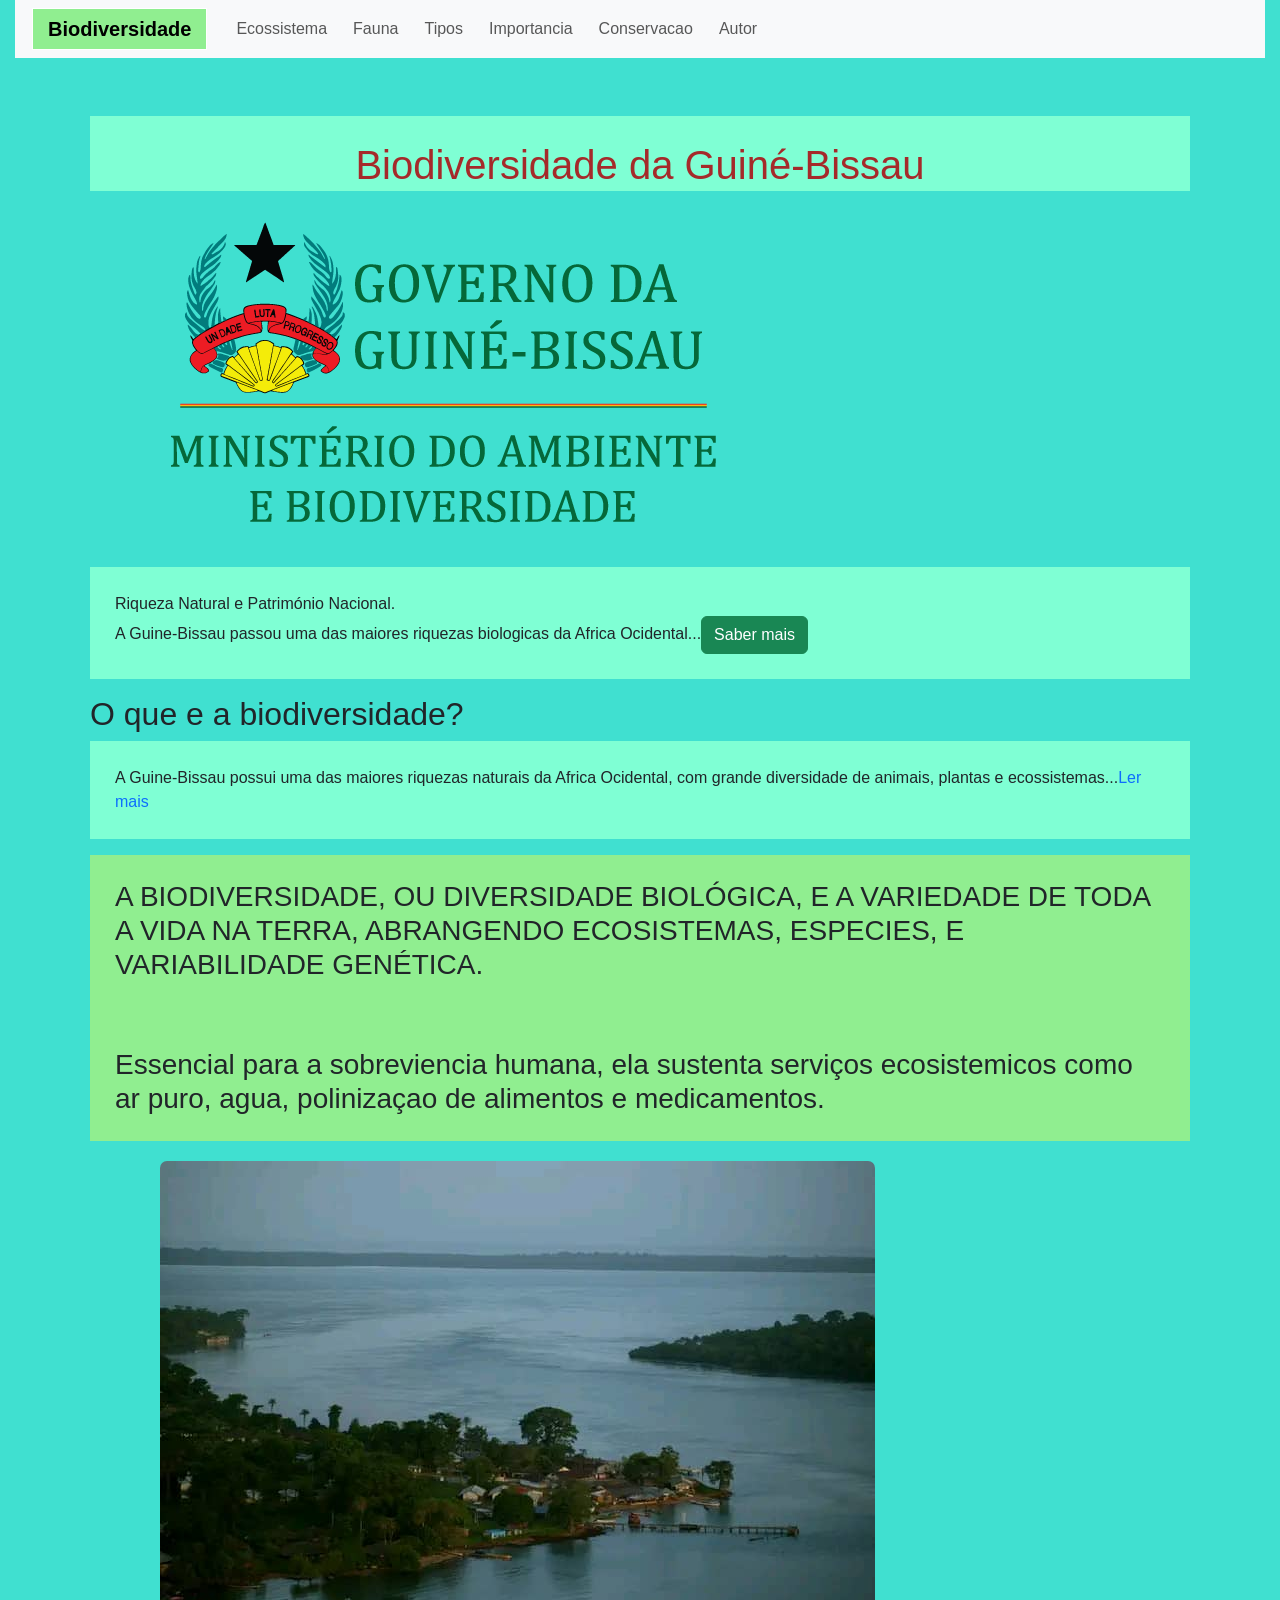
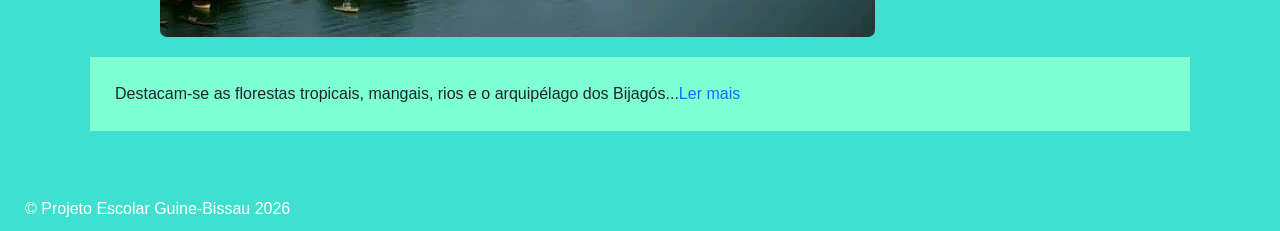
<file: index.html>
<!DOCTYPE html>
<html lang="pt">
<head>
<meta charset="UTF-8">
<meta name="viewport" content="width=device-width, initial-scale=1">
<title>Biodiversidade da Guiné-Bissau</title>
<link href="https://cdn.jsdelivr.net/npm/bootstrap@5.3.2/dist/css/bootstrap.min.css" rel="stylesheet">
<link rel="stylesheet" href="bootstrap-5.3.3-dist/css/bootstrap-utilities.min.css">
<link rel="stylesheet" href="bootstrap-5.3.3-dist/js/bootstrap.bundle.min.js">
<link rel="stylesheet" type="text/css" href="CSS/indes.css">
</head>
<body class="bd">
<nav class="navbar navbar-expand-lg navbar-light bg-light">
  <div class="container-fluid">
    <a class="navbar-brand" href="index.html">Biodiversidade</a>
    <button class="navbar-toggler" type="button" data-bs-toggle="collapse" data-bs-target="#mainNavbar" aria-controls="mainNavbar" aria-expanded="false" aria-label="Toggle navigation">
      <span class="navbar-toggler-icon"></span>
    </button>
    <div class="collapse navbar-collapse" id="mainNavbar">
      <ul class="navbar-nav me-auto mb-2 mb-lg-0">
        <li class="nav-item"><a class="nav-link" href="ecossistema.html">Ecossistema</a></li>
        <li class="nav-item"><a class="nav-link" href="fauna.html">Fauna</a></li>
        <li class="nav-item"><a class="nav-link" href="tipos.html">Tipos</a></li>
        <li class="nav-item"><a class="nav-link" href="importancia.html">Importancia</a></li>
        <li class="nav-item"><a class="nav-link" href="conservacao.html">Conservacao</a></li>
        <li class="nav-item"><a class="nav-link" href="Autor.html">Autor</a></li>
      </ul>
    </div>
  </div>
</nav>

<div class="container mt-5">
    <h1 class="text-center">Biodiversidade da Guiné-Bissau</h1>
    <img src="IMG/logo-square1.png" class="img-fluid" alt="Logo">
     <p>Riqueza Natural e Património Nacional. <br>A Guine-Bissau passou uma das maiores riquezas biologicas 
    da Africa Ocidental...<a href="https://pt.wikipedia.org/wiki/Guine-Bissau" target="_blank" class="btn btn-success">Saber mais</a> </p>

<div>
<main>    
<h2>O que e a biodiversidade?</h2>
<p>
A Guine-Bissau possui uma das maiores riquezas naturais da Africa Ocidental,
com grande diversidade de animais, plantas e ecossistemas...<a href="http://www.ecosistemas.com">Ler mais</a>
</p>
 <h3>A BIODIVERSIDADE, OU DIVERSIDADE BIOLÓGICA, E A VARIEDADE DE TODA A VIDA NA TERRA, ABRANGENDO ECOSISTEMAS, ESPECIES, E VARIABILIDADE GENÉTICA. <br> <br><br>Essencial para a sobreviencia humana, ela sustenta serviços ecosistemicos como ar puro, agua, polinizaçao de alimentos e medicamentos.</h3> 

<img src="IMG/imagem30.jpg" alt="Ilhas Bijagós" class="img-fluid centro">
<p>
Destacam-se as florestas tropicais, mangais, rios e o arquipélago dos Bijagós...<a href="http://www.IBAP/Guiné-Bissau.com">Ler mais</a>
</p>
</main>
</div>
</div>
    <footer>
        &copy; Projeto Escolar Guine-Bissau 2026
    </footer>
<script src="https://cdn.jsdelivr.net/npm/bootstrap@5.3.2/dist/js/bootstrap.bundle.min.js"></script>
</body>
</html>
</file>
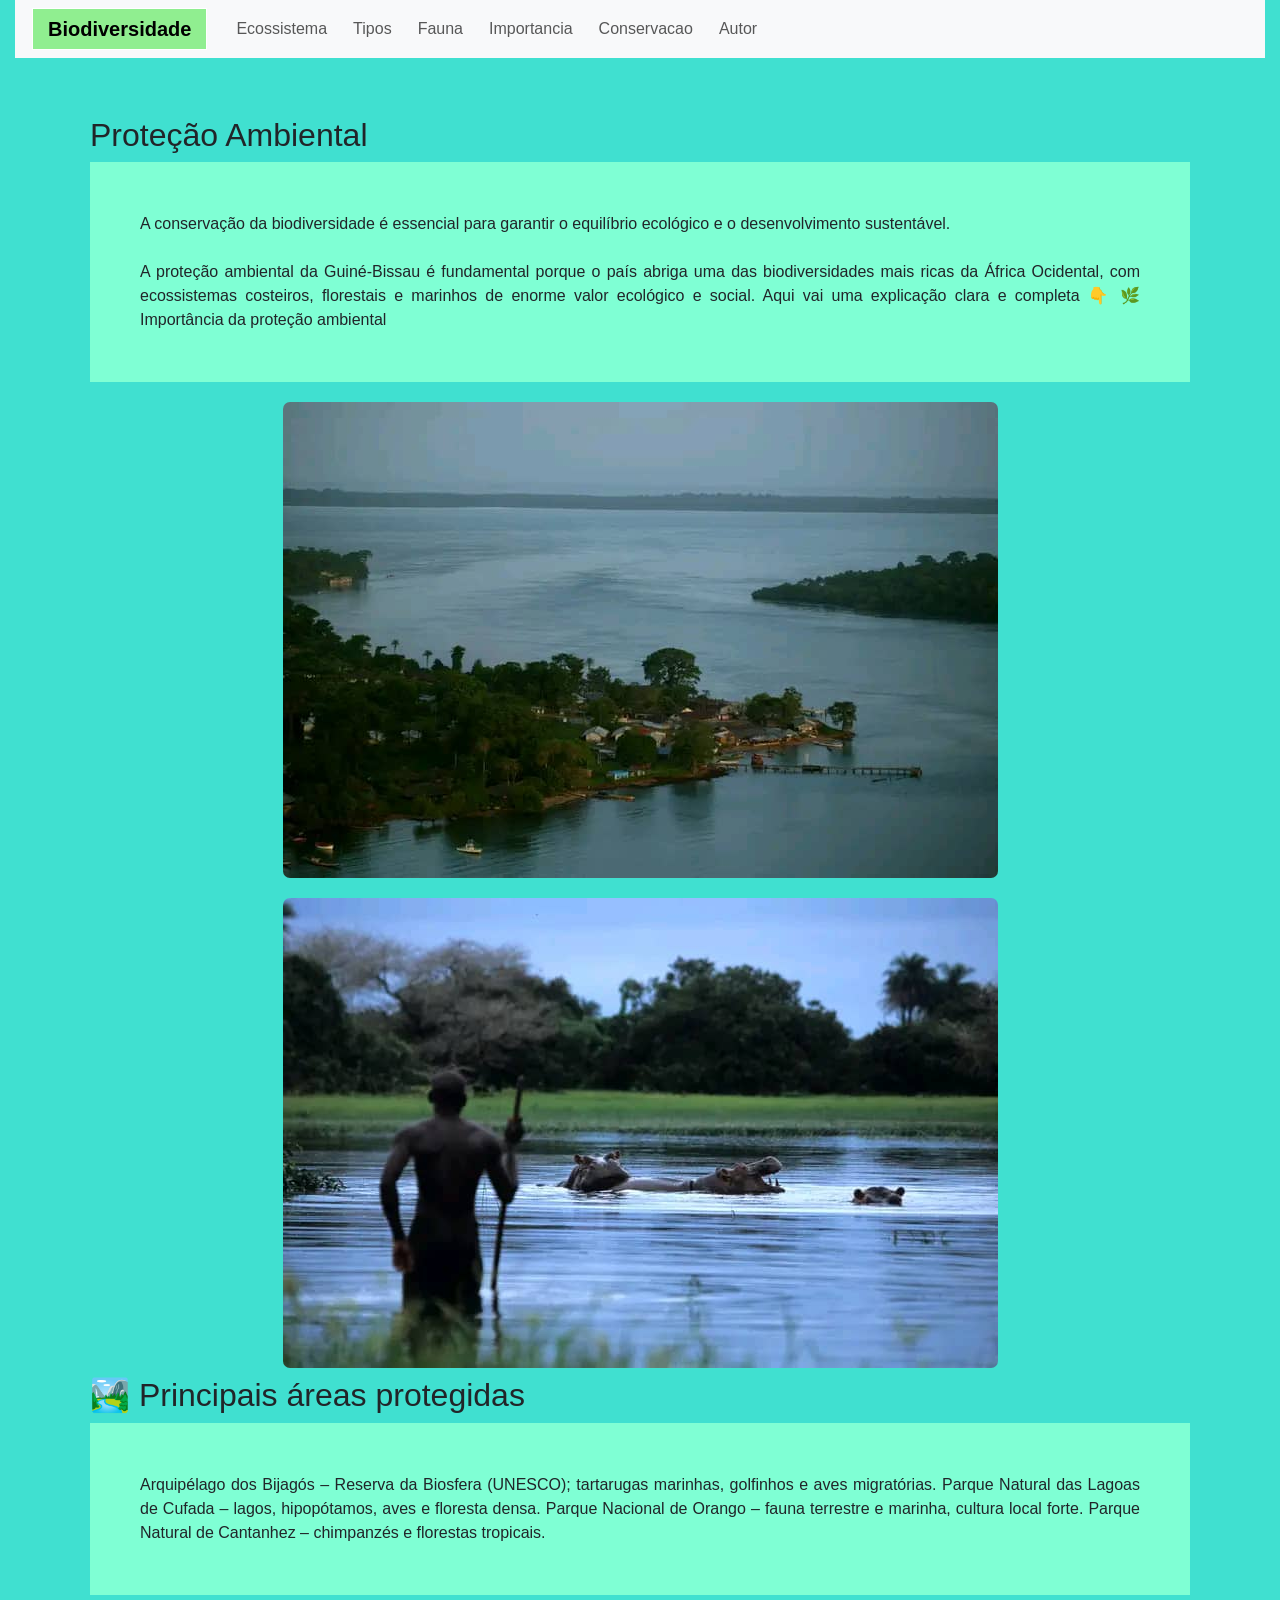
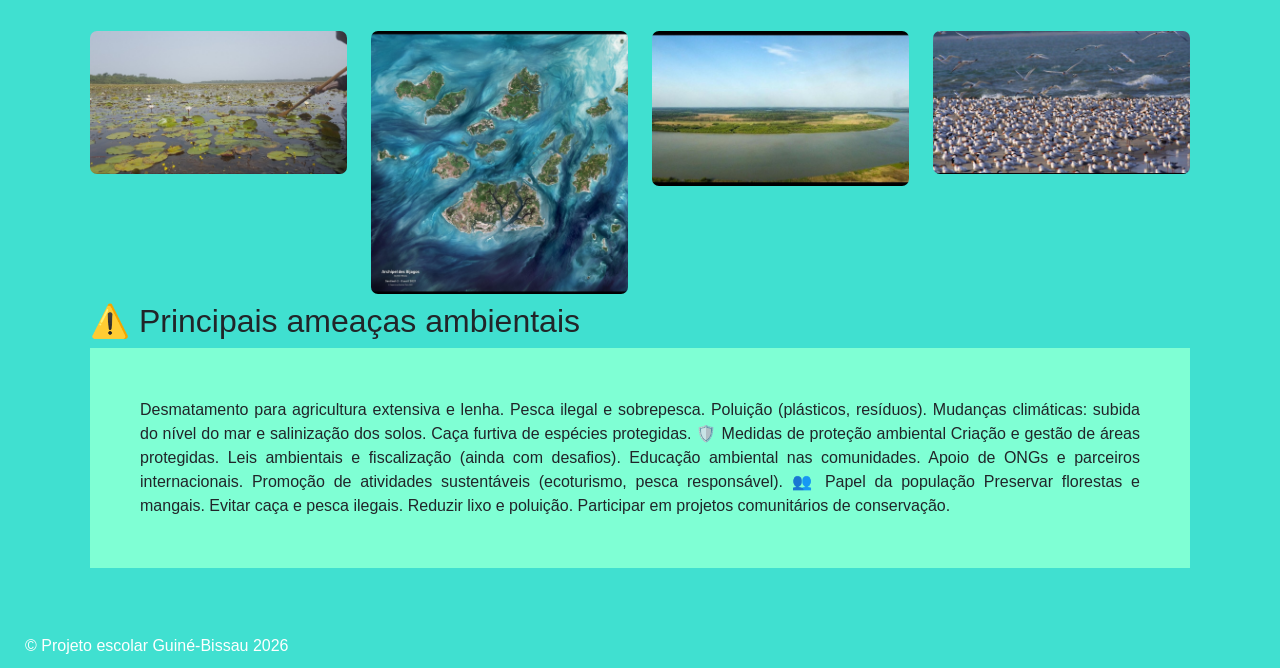
<file: conservacao.html>
<!DOCTYPE html>
<html lang="pt">
<head>
   <meta charset="UTF-8">
    <meta name="viewport" content="width=device-width, initial-scale=1">
    <title>Conservação</title>
    <link href="https://cdn.jsdelivr.net/npm/bootstrap@5.3.2/dist/css/bootstrap.min.css" rel="stylesheet">
    <link rel="stylesheet" href="bootstrap-5.3.3-dist/css/bootstrap-utilities.min.css">
<link rel="stylesheet" href="bootstrap-5.3.3-dist/js/bootstrap.bundle.min.js">
        <link rel="stylesheet" type="text/css" href="CSS/conservacao.css">
</head>
<body>
<nav class="navbar navbar-expand-lg navbar-light bg-light">
  <div class="container-fluid">
    <a class="navbar-brand" href="index.html">Biodiversidade</a>
    <button class="navbar-toggler" type="button" data-bs-toggle="collapse" data-bs-target="#mainNavbar" aria-controls="mainNavbar" aria-expanded="false" aria-label="Toggle navigation">
      <span class="navbar-toggler-icon"></span>
    </button>
    <div class="collapse navbar-collapse" id="mainNavbar">
      <ul class="navbar-nav me-auto mb-2 mb-lg-0">
        <li class="nav-item"><a class="nav-link" href="ecossistema.html">Ecossistema</a></li>
        <li class="nav-item"><a class="nav-link" href="tipos.html">Tipos</a></li>
        <li class="nav-item"><a class="nav-link" href="fauna.html">Fauna</a></li>
        <li class="nav-item"><a class="nav-link" href="importancia.html">Importancia</a></li>
        <li class="nav-item"><a class="nav-link" href="conservacao.html">Conservacao</a></li>
        <li class="nav-item"><a class="nav-link" href="autor.html">Autor</a></li>
      </ul>
    </div>
  </div>
</nav>

<div class="container mt-5">

        <h2>Proteção Ambiental</h2>
        <p>
            A conservação da biodiversidade é essencial para
            garantir o equilíbrio ecológico e o desenvolvimento sustentável.<br><br>
            A proteção ambiental da Guiné-Bissau é fundamental porque o país abriga uma das biodiversidades mais ricas da África Ocidental, com ecossistemas costeiros, florestais e marinhos de enorme valor ecológico e social. Aqui vai uma explicação clara e completa 👇
        🌿 Importância da proteção ambiental
        </p>
    <img src="IMG/imagem30.jpg" class="img-fluid mb-2">
    <img src="IMG/imagem 35.jpg" class="img-fluid mb-2">
    <div>
       <h2>🏞️ Principais áreas protegidas</h2>
           <p> Arquipélago dos Bijagós – Reserva da Biosfera (UNESCO); tartarugas marinhas, golfinhos e aves migratórias.
            Parque Natural das Lagoas de Cufada – lagos, hipopótamos, aves e floresta densa.
            Parque Nacional de Orango – fauna terrestre e marinha, cultura local forte.
            Parque Natural de Cantanhez – chimpanzés e florestas tropicais.</p>

    <div class="row">
    <div class="col-6 col-md-3"><img src="IMG/Screenshot.jpg" class="img-fluid mb-2"></div>
    <div class="col-6 col-md-3"><img src="IMG/Screensho.jpg" class="img-fluid mb-2"></div>
    <div class="col-6 col-md-3"><img src="IMG/Screens.jpg" class="img-fluid mb-2"></div>
    <div class="col-6 col-md-3"><img src="IMG/Screen.jpg" class="img-fluid mb-2"></div>
    </div>
           
        <h2>⚠️ Principais ameaças ambientais</h2>
        <p>
            Desmatamento para agricultura extensiva e lenha.
            Pesca ilegal e sobrepesca.
            Poluição (plásticos, resíduos).
            Mudanças climáticas: subida do nível do mar e salinização dos solos.
            Caça furtiva de espécies protegidas.
            🛡️ Medidas de proteção ambiental
            Criação e gestão de áreas protegidas.
            Leis ambientais e fiscalização (ainda com desafios).
            Educação ambiental nas comunidades.
            Apoio de ONGs e parceiros internacionais.
            Promoção de atividades sustentáveis (ecoturismo, pesca responsável).
            👥 Papel da população
            Preservar florestas e mangais.
            Evitar caça e pesca ilegais.
            Reduzir lixo e poluição.
            Participar em projetos comunitários de conservação.
        </p>
    </div>
    </div>

<footer>
    &copy; Projeto escolar Guiné-Bissau 2026
</footer>
<script src="https://cdn.jsdelivr.net/npm/bootstrap@5.3.2/dist/js/bootstrap.bundle.min.js"></script>
</body>
</html>
</file>
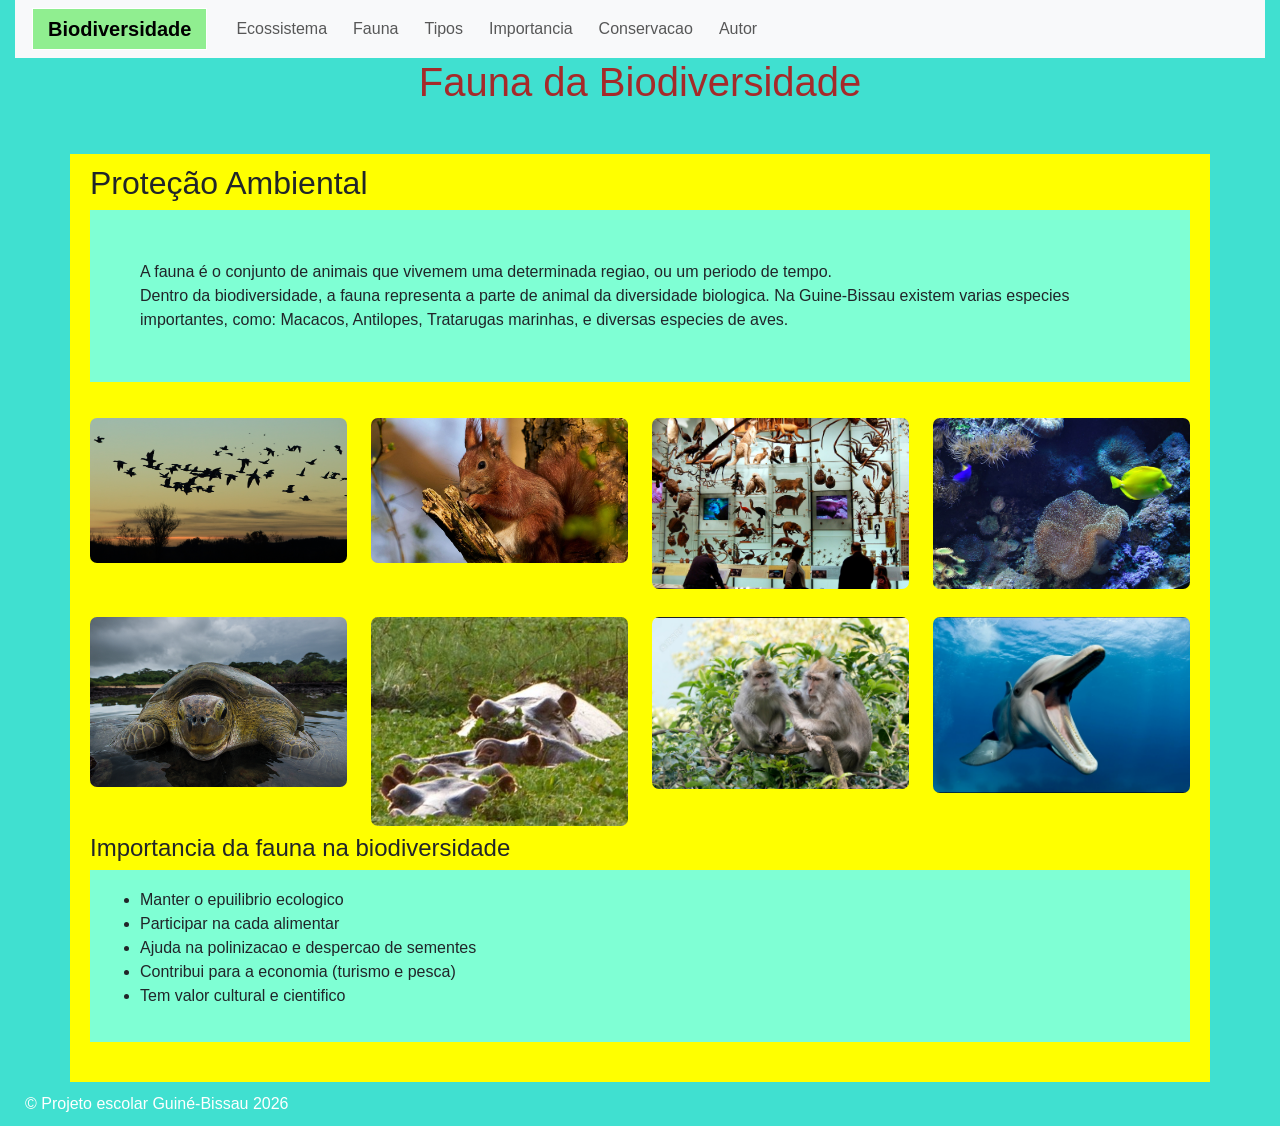
<file: fauna.html>
<!DOCTYPE html>
<html lang="pt">
<head>
   <meta charset="UTF-8">
    <meta name="viewport" content="width=device-width, initial-scale=1">
    <title>Fauna</title>
    <link href="https://cdn.jsdelivr.net/npm/bootstrap@5.3.2/dist/css/bootstrap.min.css" rel="stylesheet">
    <link rel="stylesheet" href="bootstrap-5.3.3-dist/css/bootstrap-utilities.min.css">
<link rel="stylesheet" href="bootstrap-5.3.3-dist/js/bootstrap.bundle.min.js">
    <link rel="stylesheet" type="text/css" href="CSS/fauna.css">
</head>
<body>
<nav class="navbar navbar-expand-lg navbar-light bg-light">
  <div class="container-fluid">
    <a class="navbar-brand" href="index.html">Biodiversidade</a>
    <button class="navbar-toggler" type="button" data-bs-toggle="collapse" data-bs-target="#mainNavbar" aria-controls="mainNavbar" aria-expanded="false" aria-label="Toggle navigation">
      <span class="navbar-toggler-icon"></span>
    </button>
    <div class="collapse navbar-collapse" id="mainNavbar">
      <ul class="navbar-nav me-auto mb-2 mb-lg-0">
        <li class="nav-item"><a class="nav-link" href="ecossistema.html">Ecossistema</a></li>
        <li class="nav-item"><a class="nav-link" href="fauna.html">Fauna</a></li>
        <li class="nav-item"><a class="nav-link" href="tipos.html">Tipos</a></li>
        <li class="nav-item"><a class="nav-link" href="importancia.html">Importancia</a></li>
        <li class="nav-item"><a class="nav-link" href="conservacao.html">Conservacao</a></li>
        <li class="nav-item"><a class="nav-link" href="autor.html">Autor</a></li>
      </ul>
    </div>
  </div>
</nav>

<header>
    <h1>Fauna da Biodiversidade</h1>
</header>

<div class="container mt-5 fd">
        <h2>Proteção Ambiental</h2>
        <p>
           A fauna é o conjunto de animais que vivemem uma determinada regiao, ou um periodo de tempo.<br>Dentro da biodiversidade, a fauna representa a parte de animal da diversidade biologica. Na Guine-Bissau existem varias especies importantes, como: Macacos, Antilopes, Tratarugas marinhas, e diversas especies de aves.
        </p>
        <div class="row">
          <div class="col-6 col-md-3"><img src="IMG/imagem1.png" class="img-fluid mb-2"></div>
          <div class="col-6 col-md-3"><img src="IMG/imagem11.jpg" class="img-fluid mb-2"></div>
          <div class="col-6 col-md-3"><img src="IMG/imagem16.jpg" class="img-fluid mb-2"></div>
          <div class="col-6 col-md-3"><img src="IMG/imagem18.jpg" class="img-fluid mb-2"></div>
          <div class="col-6 col-md-3"><img src="IMG/Bijagos1.jpg" class="img-fluid mb-2"></div>
          <div class="col-6 col-md-3"><img src="IMG/orango.jpg" class="img-fluid mb-2"></div>
          <div class="col-6 col-md-3"><img src="IMG/20260212_000509.jpg" class="img-fluid mb-2"></div>
          <div class="col-6 col-md-3"><img src="IMG/Screenshot_1.jpg" class="img-fluid mb-2"></div>
        </div>


        
        <h4>Importancia da fauna na biodiversidade</h4>
        <div class="che">
            <ul>
                <li>Manter o epuilibrio ecologico</li>
                <li>Participar na cada alimentar</li>
                <li>Ajuda na polinizacao e despercao de sementes</li>
                <li>Contribui para a economia (turismo e pesca)</li>
                <li>Tem valor cultural e cientifico</li>
            </ul>
        </div>

</div>
<footer>
    &copy; Projeto escolar Guiné-Bissau 2026
</footer>
<script src="https://cdn.jsdelivr.net/npm/bootstrap@5.3.2/dist/js/bootstrap.bundle.min.js"></script>
</body>
</html>
</file>
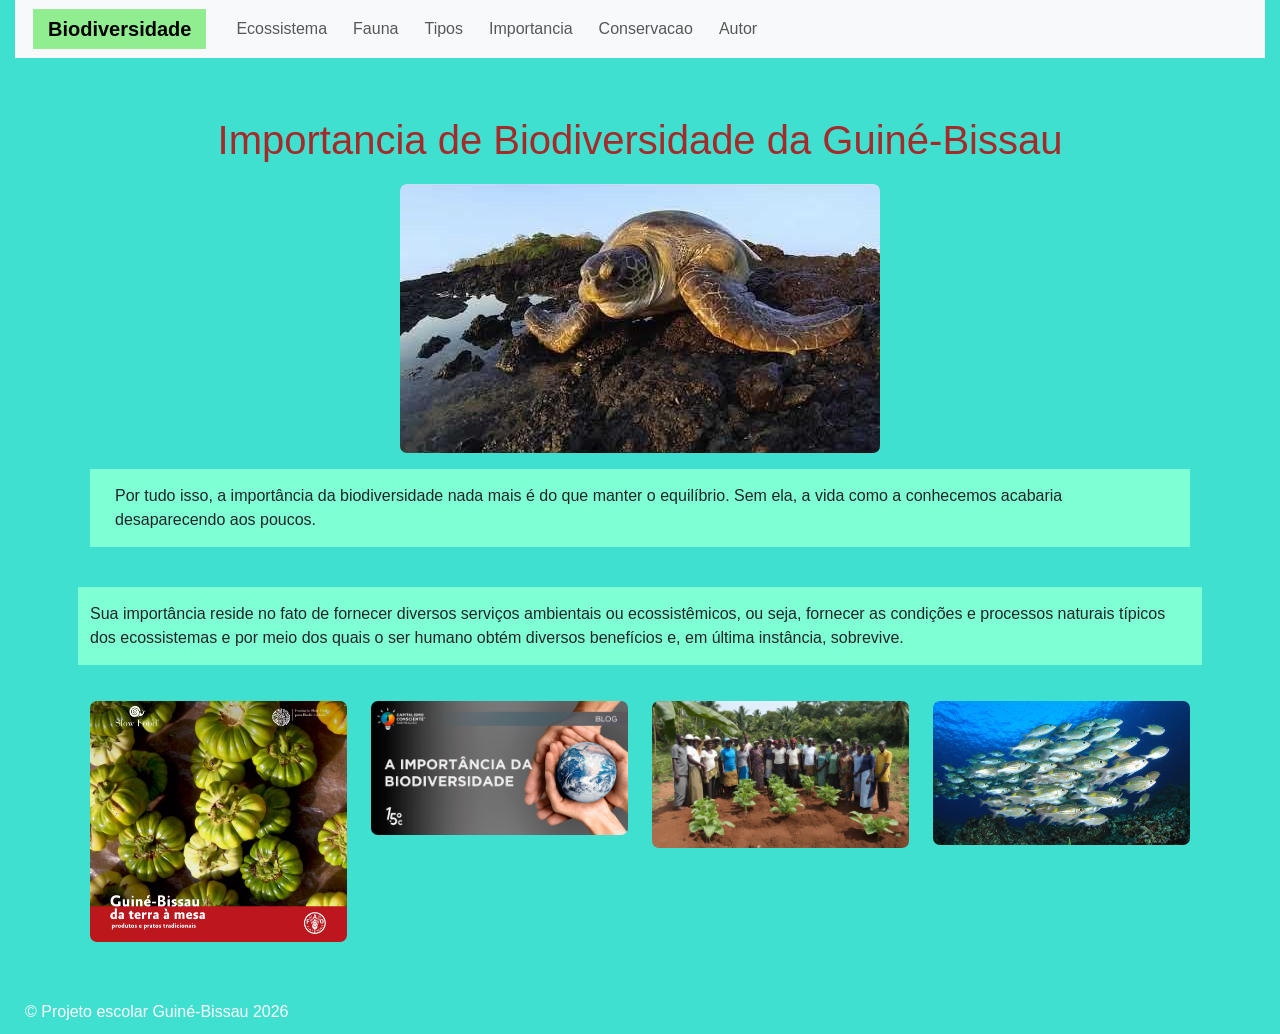
<file: importancia.html>
<!DOCTYPE html>
<html lang="pt">
<head>
    <meta charset="UTF-8">
    <meta name="viewport" content="width=device-width, initial-scale=1">
    <title>Importancia da Guiné-Bissau</title>
    <link href="https://cdn.jsdelivr.net/npm/bootstrap@5.3.2/dist/css/bootstrap.min.css" rel="stylesheet">
    <link rel="stylesheet" href="bootstrap-5.3.3-dist/css/bootstrap-utilities.min.css">
<link rel="stylesheet" href="bootstrap-5.3.3-dist/js/bootstrap.bundle.min.js">
  <link rel="stylesheet" type="text/css" href="CSS/importancia.css">
</head>
<body>
    <nav class="navbar navbar-expand-lg navbar-light bg-light">
  <div class="container-fluid">
    <a class="navbar-brand" href="index.html">Biodiversidade</a>
    <button class="navbar-toggler" type="button" data-bs-toggle="collapse" data-bs-target="#mainNavbar" aria-controls="mainNavbar" aria-expanded="false" aria-label="Toggle navigation">
      <span class="navbar-toggler-icon"></span>
    </button>
    <div class="collapse navbar-collapse" id="mainNavbar">
      <ul class="navbar-nav me-auto mb-2 mb-lg-0">
        <li class="nav-item"><a class="nav-link" href="ecossistema.html">Ecossistema</a></li>
        <li class="nav-item"><a class="nav-link" href="fauna.html">Fauna</a></li>
        <li class="nav-item"><a class="nav-link" href="tipos.html">Tipos</a></li>
        <li class="nav-item"><a class="nav-link" href="importancia.html">Importancia</a></li>
        <li class="nav-item"><a class="nav-link" href="conservacao.html">Conservacao</a></li>
        <li class="nav-item"><a class="nav-link" href="autor.html">Autor</a></li>
      </ul>
    </div>
  </div>
</nav>
<div class="container mt-5">
    <h1>Importancia de Biodiversidade da Guiné-Bissau</h1>
    <img class="img-fluid mb-3" src="IMG/hqdefault.jpg" alt="Importancia">
    <p>Por tudo isso, a importância da biodiversidade nada mais é do que manter o equilíbrio. Sem ela, a vida como a conhecemos acabaria desaparecendo aos poucos.</p><br>
<div class="row"> 
    <p>Sua importância reside no fato de fornecer diversos serviços ambientais ou ecossistêmicos, ou seja, fornecer as condições e processos naturais típicos dos ecossistemas e por meio dos quais o ser humano obtém diversos benefícios e, em última instância, sobrevive.<!--- Alguns desses serviços são a degradação de resíduos orgânicos, a formação e composição do solo e o controle da erosão e dessecação, o aumento dos recursos alimentares das safras e sua produção, o controle biológico de muitas pragas, a polinização de espécies vegetais, regulação do clima, entre muitos outros.</p>--->
     <div class="col-6 col-md-3"><img src="IMG/Bissau.jpg" class="img-fluid mb-2"></div>
     <div class="col-6 col-md-3"><img src="IMG/Importancia.png" class="img-fluid mb-2"> </div>
     <div class="col-6 col-md-3"><img src="IMG/capacity.jpg" class="img-fluid mb-2"></div>
     <div class="col-6 col-md-3"><img src="IMG/imagem5.png" class="img-fluid mb-2">  
</div>
</div>

</div>       
<footer>
    &copy; Projeto escolar Guiné-Bissau 2026
</footer>
<script src="https://cdn.jsdelivr.net/npm/bootstrap@5.3.2/dist/js/bootstrap.bundle.min.js"></script>
</body>
</html>
</file>
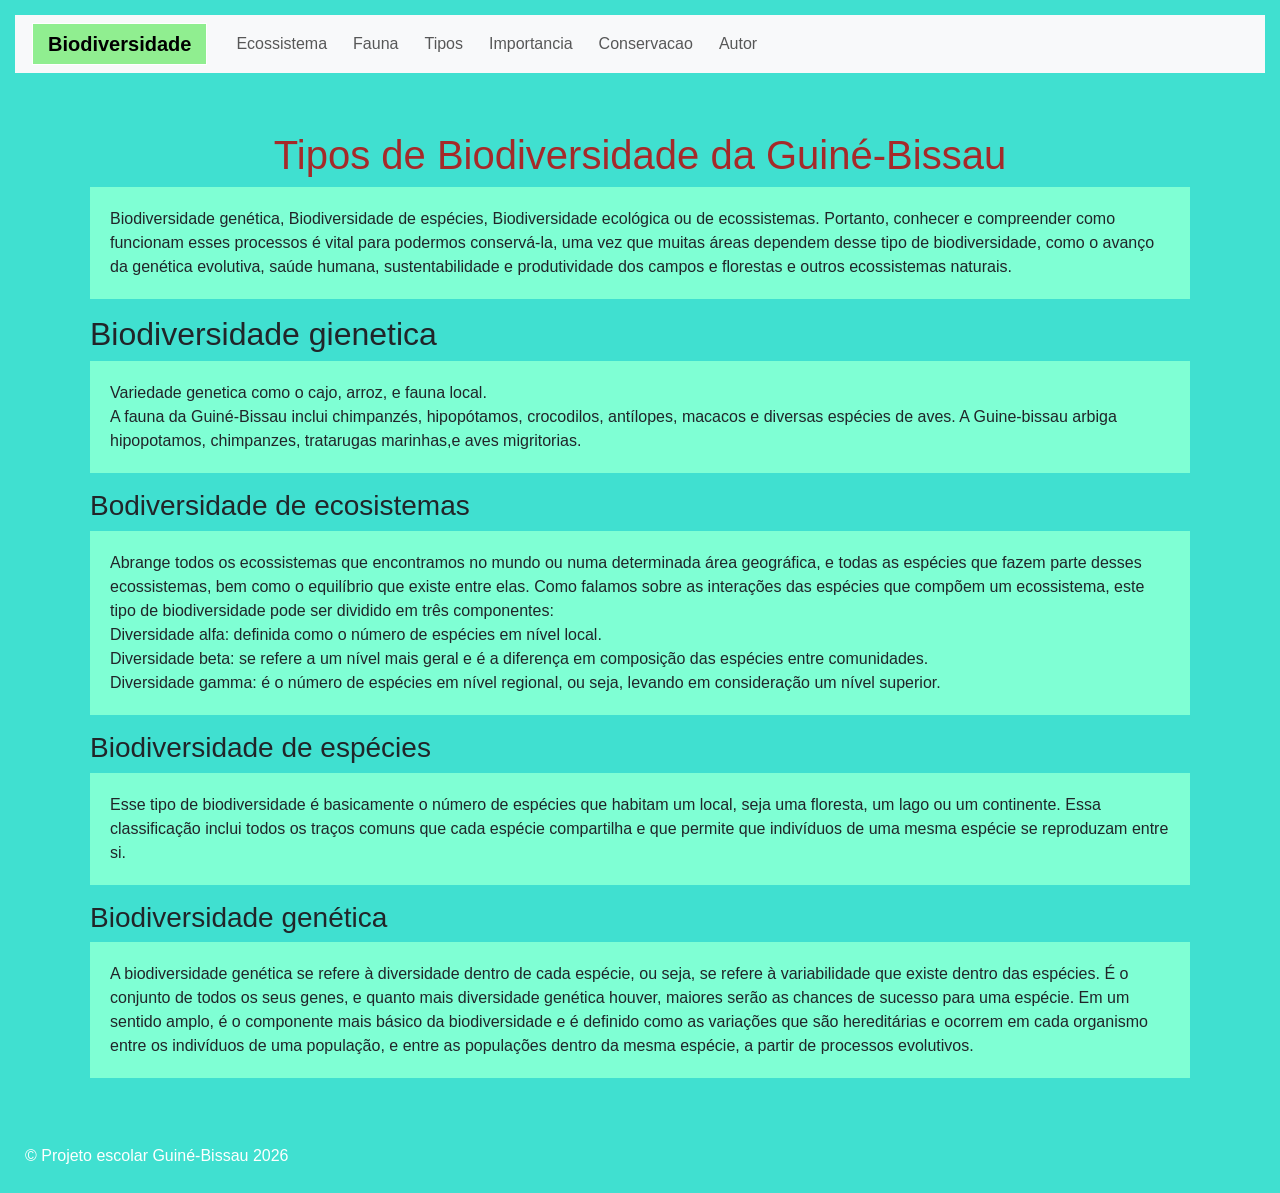
<file: tipos.html>
<!DOCTYPE html>
<html lang="pt">
<head>
    <meta charset="UTF-8">
    <meta name="viewport" content="width=device-width, initial-scale=1">
    <title>Tpos de Biodiversidade</title>
    <link href="https://cdn.jsdelivr.net/npm/bootstrap@5.3.2/dist/css/bootstrap.min.css" rel="stylesheet">
   <link rel="stylesheet" type="text/css" href="CSS/tipos.css">
</head>
<body>
<nav class="navbar navbar-expand-lg navbar-light bg-light">
  <div class="container-fluid">
    <a class="navbar-brand" href="index.html">Biodiversidade</a>
    <button class="navbar-toggler" type="button" data-bs-toggle="collapse" data-bs-target="#mainNavbar" aria-controls="mainNavbar" aria-expanded="false" aria-label="Toggle navigation">
      <span class="navbar-toggler-icon"></span>
    </button>
    <div class="collapse navbar-collapse" id="mainNavbar">
      <ul class="navbar-nav me-auto mb-2 mb-lg-0">
        <li class="nav-item"><a class="nav-link" href="ecossistema.html">Ecossistema</a></li>
        <li class="nav-item"><a class="nav-link" href="fauna.html">Fauna</a></li>
        <li class="nav-item"><a class="nav-link" href="tipos.html">Tipos</a></li>
        <li class="nav-item"><a class="nav-link" href="importancia.html">Importancia</a></li>
        <li class="nav-item"><a class="nav-link" href="conservacao.html">Conservacao</a></li>
        <li class="nav-item"><a class="nav-link" href="autor.html">Autor</a></li>
      </ul>
    </div>
  </div>
</nav>
<div class="container mt-5">
<header>
    <h1>Tipos de Biodiversidade da Guiné-Bissau</h1>
</header>
<p>Biodiversidade genética, Biodiversidade de espécies, 
    Biodiversidade ecológica ou de ecossistemas. 
    Portanto, conhecer e compreender como funcionam esses processos é vital para podermos conservá-la, uma vez que muitas áreas dependem desse tipo de biodiversidade, como o avanço da genética evolutiva, saúde humana, sustentabilidade e produtividade dos campos e florestas e outros ecossistemas naturais.
</p>
<div>
        <h2>Biodiversidade gienetica</h2>
    <div>
    <p>
      Variedade genetica como o cajo, arroz, e fauna local.<br> 
      A fauna da Guiné-Bissau inclui chimpanzés, hipopótamos,
      crocodilos, antílopes, macacos e diversas espécies de aves. A Guine-bissau arbiga hipopotamos, chimpanzes, tratarugas marinhas,e aves migritorias.
    </p>
    </div>
</div>
<main>
    <section>
     <h3>Bodiversidade de ecosistemas</h3>
    <p>Abrange todos os ecossistemas que encontramos no mundo ou numa determinada área geográfica, e todas as espécies que fazem parte desses ecossistemas, bem como o equilíbrio que existe entre elas. Como falamos sobre as interações das espécies que compõem um ecossistema, este tipo de biodiversidade pode ser dividido em três componentes:<br>

    Diversidade alfa: definida como o número de espécies em nível local.<br>

    Diversidade beta: se refere a um nível mais geral e é a diferença em composição das espécies entre comunidades.<br>

    Diversidade gamma: é o número de espécies em nível regional, ou seja, levando em consideração um nível superior.
    
    </p>
    <h3>Biodiversidade de espécies</h3>

     <p>Esse tipo de biodiversidade é basicamente o número de espécies que habitam um local, seja uma floresta, um lago ou um continente. Essa classificação inclui todos os traços comuns que cada espécie compartilha e que permite que indivíduos de uma mesma espécie se reproduzam entre si.</p>

    <h3>Biodiversidade genética</h3>

    <p>A biodiversidade genética se refere à diversidade dentro de cada espécie, ou seja, se refere à variabilidade que existe dentro das espécies. É o conjunto de todos os seus genes, e quanto mais diversidade genética houver, maiores serão as chances de sucesso para uma espécie. Em um sentido amplo, é o componente mais básico da biodiversidade e é definido como as variações que são hereditárias e ocorrem em cada organismo entre os indivíduos de uma população, e entre as populações dentro da mesma espécie, a partir de processos evolutivos. 
    </p>
        
    </section>
</main>
</div>
<footer>
   &copy; Projeto escolar Guiné-Bissau 2026
</footer>
<script src="https://cdn.jsdelivr.net/npm/bootstrap@5.3.2/dist/js/bootstrap.bundle.min.js"></script>
</body>
</html>
</file>
<file: CSS/indes.css>
body{
  font-family: Arial, sans-serif;
  background-color:turquoise;
  margin:0 auto;
  padding: 0 15px;
}
.bd{
  background: turquoise;
}
nav{
  background-color: pink;
  padding: 10px;
  margin:0 auto;
  display:flex;
  flex-wrap:wrap;
  justify-content:center;
}
nav a{
  color: black;
  background-color: lightgreen;
  margin: 0 5px;
  text-decoration: none;
  font-weight: bold;
  border: 1px solid white;
  padding: 10px 15px;
}
nav a:hover{
  text-decoration: underline;
}
.container{
  padding: 10px 20px 40px;
}
h1{
  color: brown;
  text-align: center;
  background-color: aquamarine;
  height: 75px;
  padding: 25px 25px;
}

img, video{
  max-width: 100%;
  height:auto;
  border-radius: 7px;
  margin: 20px auto;
  display:block;
  margin-left: 70px;
}
footer{
  background-color: revert;
  color: white;
  padding: 10px;
}

p{
  background-color: aquamarine;
  padding: 25px 25px;
  text-decoration: none;
}

/* responsive tweaks */
/* overriding fixed spacings from earlier rules */
@media (max-width: 576px) {
  nav a { padding: 5px 8px; }
}

h3{
  background-color: lightgreen;
  padding: 25px 25px;
}

a{
  text-decoration: none;
}
</file>
<file: CSS/conservacao.css>
body{
  font-family: Arial, sans-serif;
  background-color: turquoise;
  margin:0 auto;
  padding:0 15px;
}
nav{
  padding: 15px;
  margin:0 auto;
  display:flex;
  flex-wrap:wrap;
  justify-content:center;
}
nav a {
  color: black;
  background-color: lightgreen;
  margin: 0 5px;
  text-decoration: none;
  font-weight: bold;
  border: 1px solid white;
  padding: 10px 15px;
}
nav a:hover{
  text-decoration: underline;
}

.container{
  padding: 10px 20px 40px;
}

h1{
  color: brown;
  text-align: center;
}
img, video{
  max-width: 100%;
  height:auto;
  border-radius: 7px;
  margin:20px auto;
  display:block;
}

footer{
  background-color: revert;
  color: white;
  padding: 10px;
}
p{
  background-color: aquamarine;
  text-align: justify;
  padding: 50px 50px;
}

/* responsive tweaks */
@media (max-width:576px){nav a{padding:5px 8px;}}
</file>
<file: CSS/fauna.css>
body{
  font-family: Arial, sans-serif;
  background-color: turquoise;
  margin:0 auto;
  padding:0 15px;
}
nav{
  background-color: pink;
  padding: 15px;
  margin:0 auto;
  display:flex;
  flex-wrap:wrap;
  justify-content:center;
}
nav a {
  color: black;
  background-color: lightgreen;
  margin: 0 5px;
  text-decoration: none;
  font-weight: bold;
  border: 1px solid white;
  padding: 10px 15px;
}

.fd{
  background-color: yellow;
}

nav a:hover{
  text-decoration: underline;
}
.container{
  padding: 10px 20px 40px;
}
h1{
  color: brown;
  text-align: center;
}
img, video{
  max-width: 100%;
  height:auto;
  border-radius: 7px;
  margin: 20px auto;
  display:block;
}

footer{
  background-color: revert;
  color: white;
  padding: 10px;
}

.che{
  background-color: aquamarine;
  padding: 18px;
}

p{
  background-color: aquamarine;
  padding: 50px 50px;
}

/* responsive tweaks */
@media (max-width:576px){nav a{padding:5px 8px;}}
</file>
<file: CSS/importancia.css>
body{
  font-family: Arial, sans-serif;
  background-color: turquoise;
  margin:0 auto;
  padding:0 15px;
}
nav{
  background-color: pink;
  padding: 15px;
  margin:0 auto;
  display:flex;
  flex-wrap:wrap;
  justify-content:center;
}
nav a {
   color: black;
  background-color: lightgreen;
  margin: 0 5px;
  text-decoration: none;
  font-weight: bold;
  border: 1px solid white;
  padding: 10px 15px;
}
nav a:hover{
  text-decoration: underline;
}
.container{
  padding: 10px 20px 40px;
}
h1{
  color: brown;
  text-align: center;
}
img, video{
  max-width: 100%;
  height:auto;
  border-radius: 7px;
  margin: 20px auto;
  display:block;
}

footer{
  color: white;
  padding: 10px;
}
p{
  background-color: aquamarine;
  padding: 15px 25px;
}

/* responsive tweaks */
@media (max-width:576px){nav a{padding:5px 8px;}}
</file>
<file: CSS/tipos.css>
body{
  font-family: Arial, sans-serif;
  background-color: turquoise;
  margin:0 auto;
  padding:15px;
}
nav{
  background-color: pink;
  padding: 15px;
  margin:0 auto;
  display:flex;
  flex-wrap:wrap;
  justify-content:center;
}
nav a {
   color: black;
  background-color: lightgreen;
  margin: 0 5px;
  text-decoration: none;
  font-weight: bold;
  border: 1px solid white;
  padding: 10px 15px;
}
nav a:hover{
  text-decoration: underline;
}
.container{
  padding: 10px 20px 40px;
}
h1{
  color: brown;
  text-align: center;
}
img, video{
  max-width: 100%;
  height:auto;
  border-radius: 7px;
  margin:20px auto;
  display:block;
}
footer{
  background-color: revert;
  color: white;
  padding: 10px;
}

p{
  background-color: aquamarine;
  padding: 20px 20px;
}

/* responsive tweaks */
@media (max-width:576px){nav a{padding:5px 8px;}}
</file>
